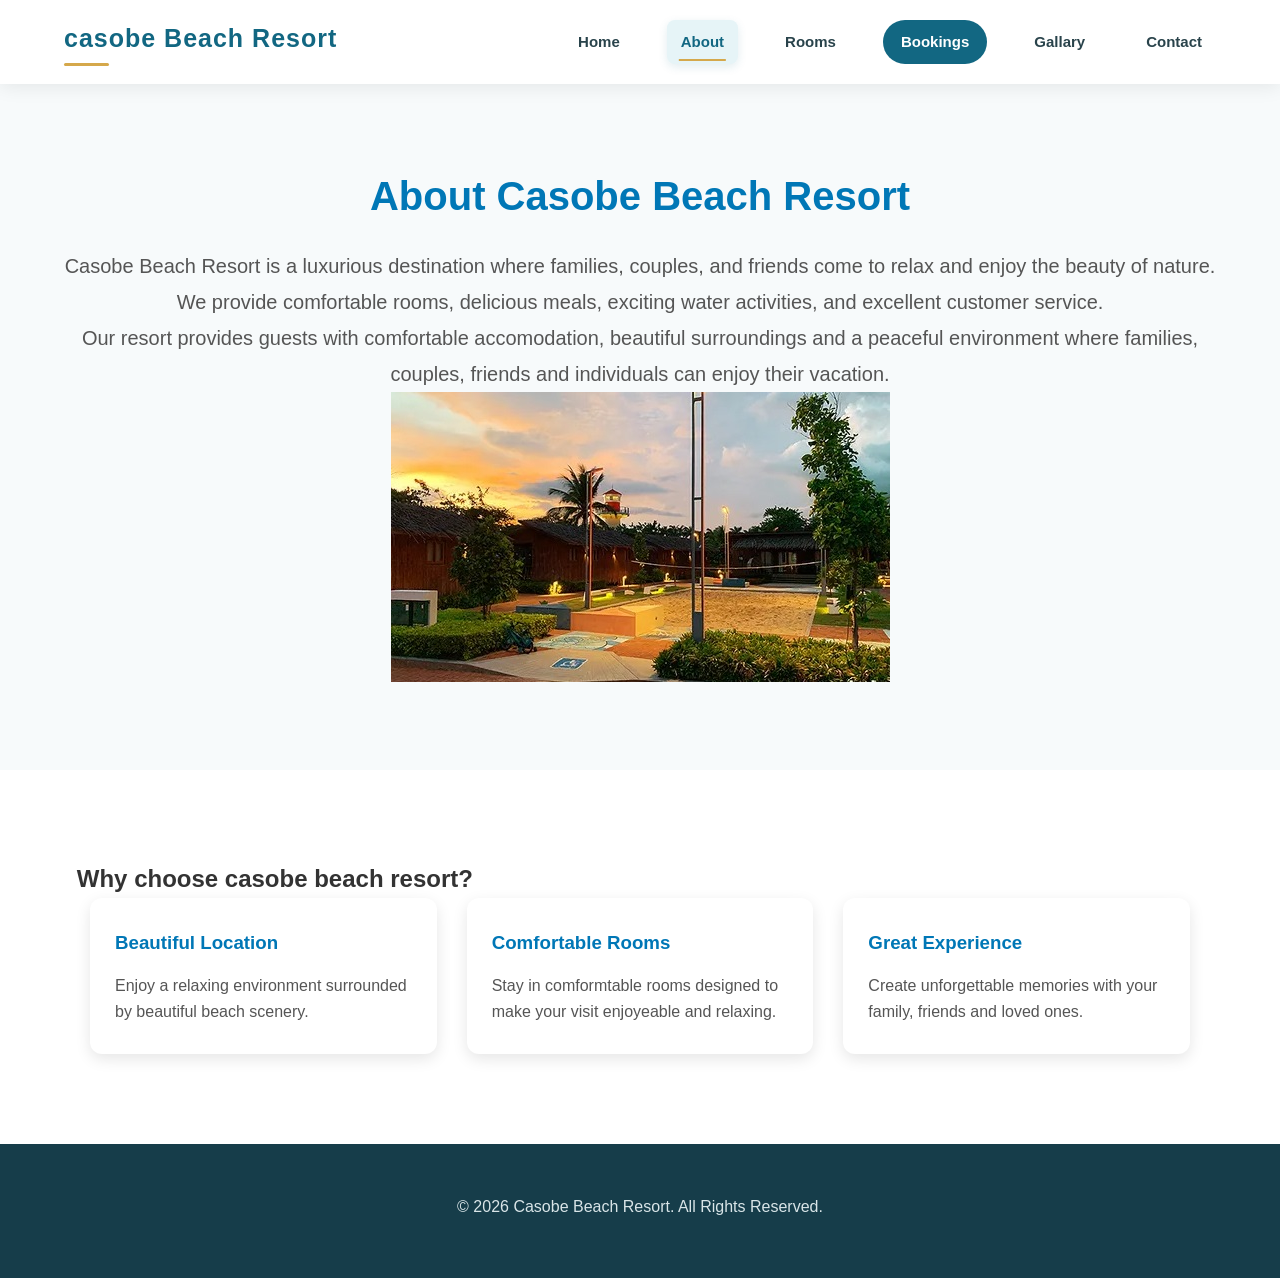
<file: casobe-beach-resort/pages/about.html>
<!DOCTYPE html>
<hmtl lang="en">

    <head>
        <meta charset="UTF-8">
        <meta name="viewpoint"content="width=device-widthinitial-scale=1.0">
        <title>About Us| Casobe Beach Resort</title>

        <link rel="stylesheet"href="../style.css">
    </head>
    <body>

        <!--Navigation-->
        <header>
            <nav>
                <h1>casobe Beach Resort</h1>

                <ul>
                   <li><a href="../index.html">Home</a></li>
                    <li><a href="about.html" class="active">About</a></li>
                    <li><a href="rooms.html">Rooms</a></li>
                    <li><a href="booking.html">Bookings</a></li>
                    <li><a href="gallery.html">Gallary</a></li>
                    <li><a href="contact.html">Contact</a></li>
                </ul>

            </nav>
        </header>

        <!--About Section-->
        <main>
            <section class="about">

            <h2>About Casobe Beach Resort</h2>

            <p>
                Casobe Beach Resort is a luxurious destination where families, couples, and friends come to relax and enjoy the beauty of nature.
                We provide comfortable rooms, delicious meals, exciting water activities, and excellent customer service.
            </p>

            <p>
                Our resort provides guests with comfortable accomodation, beautiful surroundings and a peaceful environment where families, couples, friends and individuals can enjoy their vacation.
            </p>
            <img src="../image/beach1.jpg" alt="Beautiful View of Casobe Beach Resort">

            </section>

            <!--Why Choose Us-->
            <section class="Why-Us">
                <h2>Why choose casobe beach resort?</h2>
                <div class="why-container">
                    <div class="why-card">
                        <h3>Beautiful Location</h3>
                        <p>
                            Enjoy a relaxing environment surrounded by beautiful beach scenery.
                        </p>
                    </div>

                    <div class="why-card">
                        <h3>Comfortable Rooms</h3>
                        <p>
                            Stay in comformtable rooms designed to make your visit enjoyeable and relaxing.
                        </p>
                    </div>

                    <div class="why-card">
                        <h3>Great Experience</h3>
                        <p>
                            Create unforgettable memories with your family, friends and loved ones.
                        </p>
                    </div>

                </div>
            </section>

        </main>

        <!--Footer-->
        <footer>
            <p>
                &copy; 2026 Casobe Beach Resort.
                All Rights Reserved.
            </p>
        </footer>
        </body>
</hmtl>
</file>
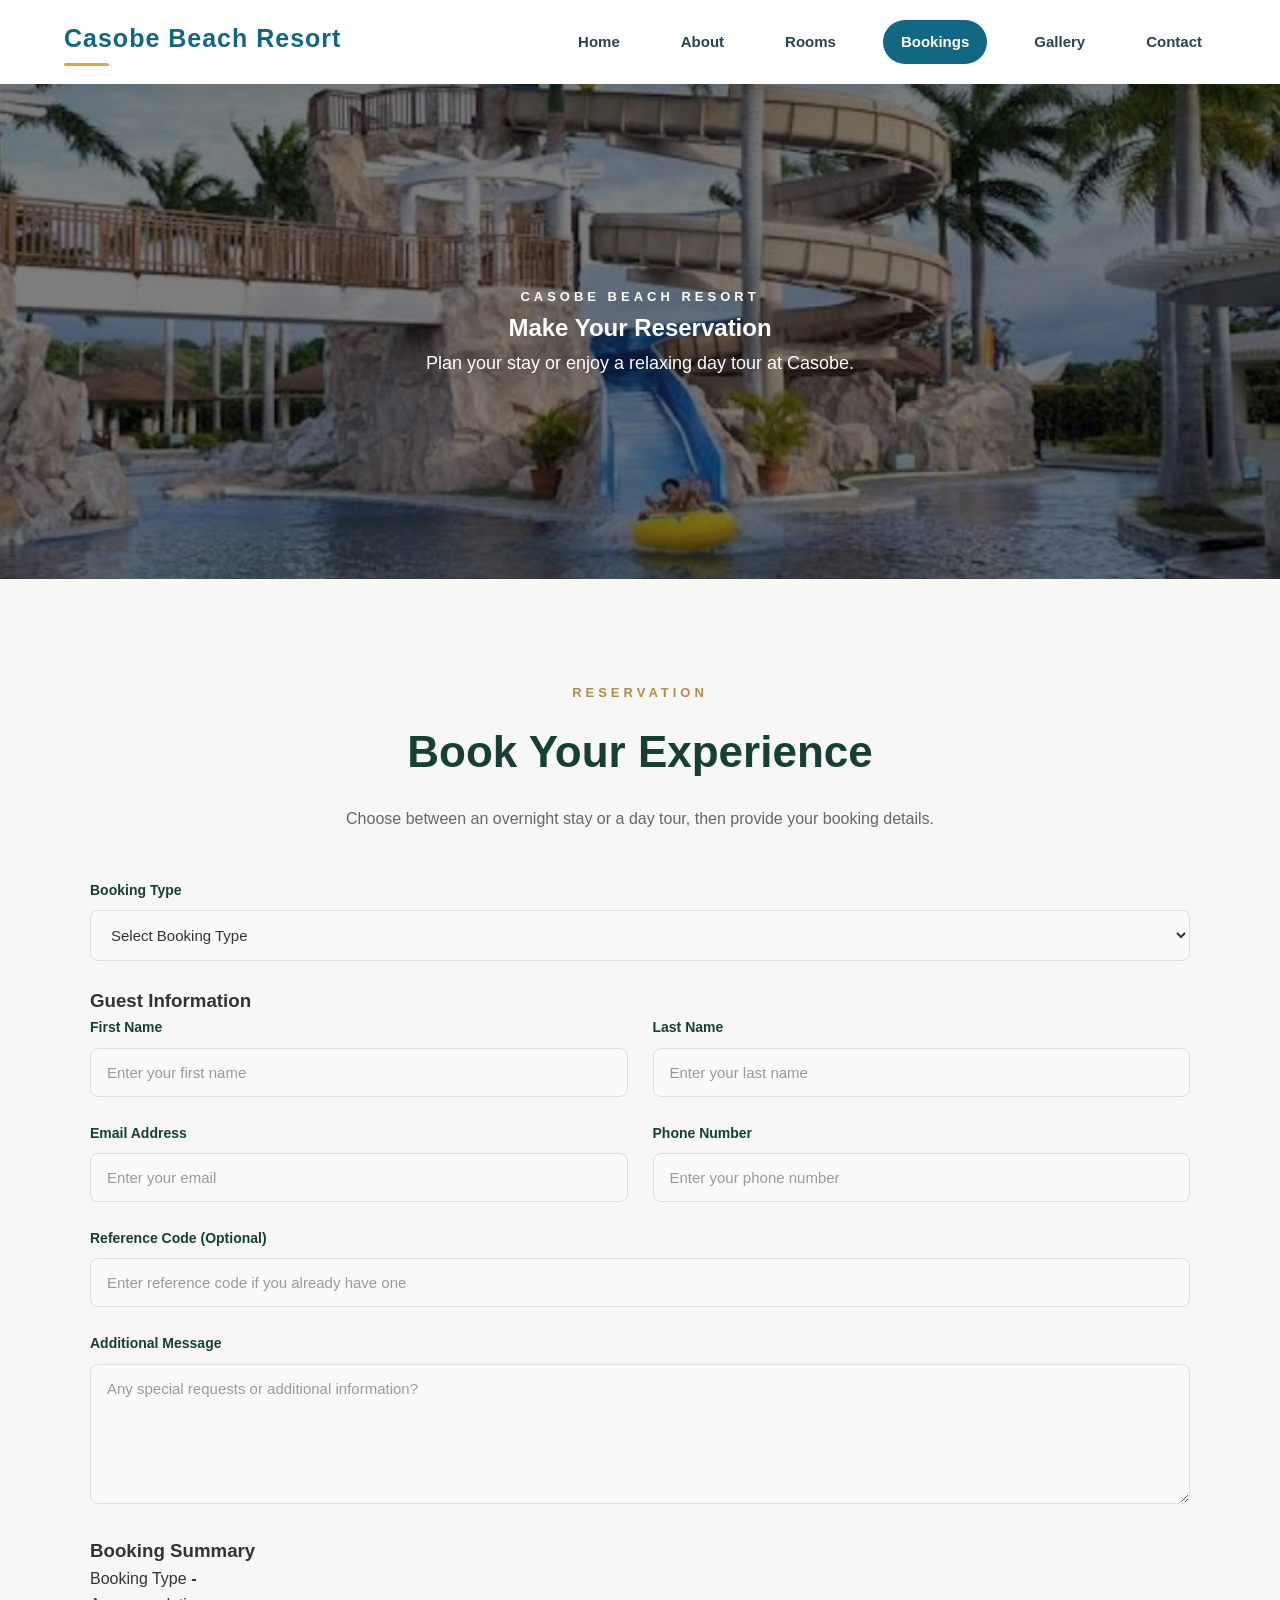
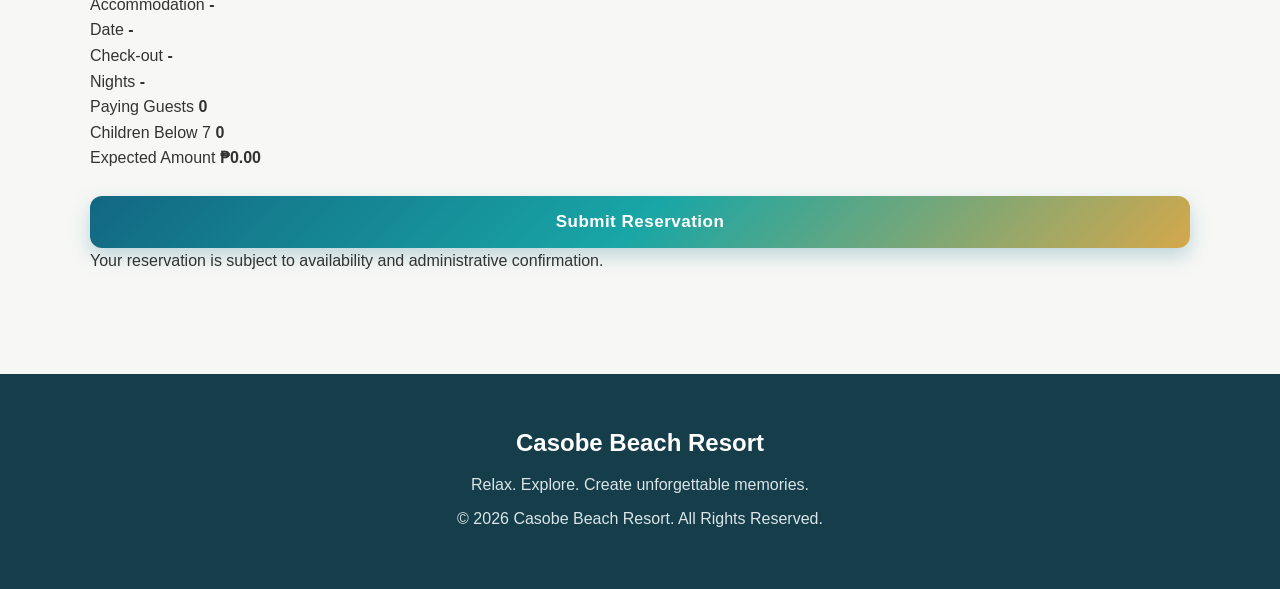
<file: casobe-beach-resort/pages/booking.html>
<!DOCTYPE html>
<html lang="en">
<head>
    <meta charset="UTF-8">
    <meta name="viewport" content="width=device-width, initial-scale=1.0">

    <title>Bookings | Casobe Beach Resort</title>

    <link rel="stylesheet" href="../style.css">
</head>

<body>

    <!-- ================= HEADER ================= -->

    <header>
        <nav>

            <h1>Casobe Beach Resort</h1>

            <ul>
                <li><a href="../index.html">Home</a></li>
                <li><a href="about.html">About</a></li>
                <li><a href="rooms.html">Rooms</a></li>
                <li><a href="booking.html">Bookings</a></li>
                <li><a href="gallery.html">Gallery</a></li>
                <li><a href="contact.html">Contact</a></li>
            </ul>

        </nav>
    </header>


    <!-- ================= BOOKING HERO ================= -->

    <section class="booking-hero">

        <div class="booking-hero-content">

            <span>CASOBE BEACH RESORT</span>

            <h2>Make Your Reservation</h2>

            <p>
                Plan your stay or enjoy a relaxing day tour at Casobe.
            </p>

        </div>

    </section>


    <!-- ================= BOOKING SECTION ================= -->

    <section class="booking-section">

        <div class="booking-container">

            <div class="booking-intro">

                <span>RESERVATION</span>

                <h2>Book Your Experience</h2>

                <p>
                    Choose between an overnight stay or a day tour,
                    then provide your booking details.
                </p>

            </div>


            <!-- ================= BOOKING FORM ================= -->

            <form id="bookingForm">


                <!-- BOOKING TYPE -->

                <div class="form-group">

                    <label for="bookingType">
                        Booking Type
                    </label>

                    <select id="bookingType" name="bookingType" required>

                        <option value="">
                            Select Booking Type
                        </option>

                        <option value="overnight">
                            Overnight Stay
                        </option>

                        <option value="day-tour">
                            Day Tour
                        </option>

                    </select>

                </div>


                <!-- ================= CUSTOMER DETAILS ================= -->

                <h3 class="form-section-title">
                    Guest Information
                </h3>


                <div class="form-row">

                    <div class="form-group">

                        <label for="firstName">
                            First Name
                        </label>

                        <input
                            type="text"
                            id="firstName"
                            name="firstName"
                            placeholder="Enter your first name"
                            required>

                    </div>


                    <div class="form-group">

                        <label for="lastName">
                            Last Name
                        </label>

                        <input
                            type="text"
                            id="lastName"
                            name="lastName"
                            placeholder="Enter your last name"
                            required>

                    </div>

                </div>


                <div class="form-row">

                    <div class="form-group">

                        <label for="email">
                            Email Address
                        </label>

                        <input
                            type="email"
                            id="email"
                            name="email"
                            placeholder="Enter your email"
                            required>

                    </div>


                    <div class="form-group">

                        <label for="phone">
                            Phone Number
                        </label>

                        <input
                            type="tel"
                            id="phone"
                            name="phone"
                            placeholder="Enter your phone number"
                            required>

                    </div>

                </div>


                <div class="form-group">

                    <label for="referenceCode">
                        Reference Code <span>(Optional)</span>
                    </label>

                    <input
                        type="text"
                        id="referenceCode"
                        name="referenceCode"
                        placeholder="Enter reference code if you already have one">

                </div>


                <!-- ================================================= -->
                <!-- OVERNIGHT STAY DETAILS -->
                <!-- ================================================= -->

                <div id="overnightFields" class="booking-type-fields">

                    <h3 class="form-section-title">
                        Overnight Stay
                    </h3>


                    <div class="form-row">

                        <div class="form-group">

                            <label for="checkin">
                                Check-in Date
                            </label>

                            <input
                                type="date"
                                id="checkin"
                                name="checkin">

                        </div>


                        <div class="form-group">

                            <label for="checkout">
                                Check-out Date
                            </label>

                            <input
                                type="date"
                                id="checkout"
                                name="checkout">

                        </div>

                    </div>


                    <div class="form-row">

                        <div class="form-group">

                            <label for="room">
                                Accommodation
                            </label>

                            <select id="room" name="room">

                                <option value="">
                                    Select accommodation
                                </option>

                                <option value="Chairman's Cabin">
                                    Chairman's Cabin
                                </option>

                                <option value="Cupola">
                                    Cupola
                                </option>

                                <option value="Apollo Aeropods">
                                    Apollo Aeropods
                                </option>

                                <option value="Cocoons">
                                    Cocoons
                                </option>

                                <option value="Beach Suite">
                                    Beach Suite
                                </option>

                                <option value="VIP Beach Suite">
                                    VIP Beach Suite
                                </option>

                                <option value="Private Villa">
                                    Private Villa
                                </option>

                                <option value="Villa for 15 Pax">
                                    Villa for 15 Pax
                                </option>

                                <option value="Villa for 22 Pax">
                                    Villa for 22 Pax
                                </option>

                                <option value="Villa for 30 Pax">
                                    Villa for 30 Pax
                                </option>

                                <option value="Villa for 38 Pax">
                                    Villa for 38 Pax
                                </option>

                                <option value="Crusoe Cabins">
                                    Crusoe Cabins
                                </option>

                            </select>

                        </div>


                        <div class="form-group">

                            <label for="nights">
                                Number of Nights
                            </label>

                            <input
                                type="number"
                                id="nights"
                                name="nights"
                                min="1"
                                readonly
                                placeholder="Calculated automatically">

                        </div>

                    </div>


                    <!-- PAYING GUESTS -->

                    <div class="form-row">

                        <div class="form-group">

                            <label for="payingGuests">
                                Guests 7 Years & Above
                            </label>

                            <input
                                type="number"
                                id="payingGuests"
                                name="payingGuests"
                                min="0"
                                value="0">

                            <small>
                                Guests aged 7 years and above are charged
                                the accommodation guest fee per night.
                            </small>

                        </div>


                        <div class="form-group">

                            <label for="childrenUnder7">
                                Children Below 7
                            </label>

                            <input
                                type="number"
                                id="childrenUnder7"
                                name="childrenUnder7"
                                min="0"
                                value="0">

                            <small>
                                Children below 7 years are free of the
                                accommodation guest fee.
                            </small>

                        </div>

                    </div>

                </div>


                <!-- ================================================= -->
                <!-- DAY TOUR DETAILS -->
                <!-- ================================================= -->

                <div id="dayTourFields" class="booking-type-fields">

                    <h3 class="form-section-title">
                        Day Tour
                    </h3>


                    <div class="form-group">

                        <label for="tourDate">
                            Day Tour Date
                        </label>

                        <input
                            type="date"
                            id="tourDate"
                            name="tourDate">

                    </div>


                    <div class="form-row">

                        <div class="form-group">

                            <label for="tourAdults">
                                Adults
                            </label>

                            <input
                                type="number"
                                id="tourAdults"
                                name="tourAdults"
                                min="0"
                                value="0">

                            <small>
                                Adult entrance fee applies.
                            </small>

                        </div>


                        <div class="form-group">

                            <label for="tourChildren">
                                Children ≤ 4 ft
                            </label>

                            <input
                                type="number"
                                id="tourChildren"
                                name="tourChildren"
                                min="0"
                                value="0">

                            <small>
                                Child entrance fee applies.
                            </small>

                        </div>

                    </div>


                    <div class="form-group">

                        <label for="tourInfants">
                            Infants ≤ 1 Year
                        </label>

                        <input
                            type="number"
                            id="tourInfants"
                            name="tourInfants"
                            min="0"
                            value="0">

                        <small>
                            Infants 1 year and below are free.
                        </small>

                    </div>


                    <div class="day-tour-note">

                        <strong>Day Tour Rates</strong>

                        <p>
                            Your entrance fee will be calculated
                            automatically according to the applicable
                            season and whether your selected date is a
                            weekday or weekend.
                        </p>

                    </div>

                </div>


                <!-- ================= MESSAGE ================= -->

                <div class="form-group">

                    <label for="message">
                        Additional Message
                    </label>

                    <textarea
                        id="message"
                        name="message"
                        rows="5"
                        placeholder="Any special requests or additional information?"></textarea>

                </div>


                <!-- ================= BOOKING SUMMARY ================= -->

                <div class="booking-summary">

                    <h3>Booking Summary</h3>


                    <div class="summary-row">

                        <span>Booking Type</span>

                        <strong id="summaryBookingType">
                            -
                        </strong>

                    </div>


                    <div class="summary-row">

                        <span>Accommodation</span>

                        <strong id="summaryRoom">
                            -
                        </strong>

                    </div>


                    <div class="summary-row">

                        <span>Date</span>

                        <strong id="summaryDate">
                            -
                        </strong>

                    </div>


                    <div class="summary-row">

                        <span>Check-out</span>

                        <strong id="summaryCheckout">
                            -
                        </strong>

                    </div>


                    <div class="summary-row">

                        <span>Nights</span>

                        <strong id="summaryNights">
                            -
                        </strong>

                    </div>


                    <div class="summary-row">

                        <span>Paying Guests</span>

                        <strong id="summaryPayingGuests">
                            0
                        </strong>

                    </div>


                    <div class="summary-row">

                        <span>Children Below 7</span>

                        <strong id="summaryChildren">
                            0
                        </strong>

                    </div>


                    <div class="summary-row">

                        <span>Expected Amount</span>

                        <strong id="expectedAmount">
                            ₱0.00
                        </strong>

                    </div>

                </div>


                <!-- ================= SUBMIT ================= -->

                <button
                    type="submit"
                    class="submit-booking-btn">

                    Submit Reservation

                </button>


                <p class="booking-note">
                    Your reservation is subject to availability and
                    administrative confirmation.
                </p>

            </form>

        </div>

    </section>


    <!-- ================= FOOTER ================= -->

    <footer>

        <h3>Casobe Beach Resort</h3>

        <p>
            Relax. Explore. Create unforgettable memories.
        </p>

        <p>
            &copy; 2026 Casobe Beach Resort.
            All Rights Reserved.
        </p>

    </footer>


    <!-- ================= JAVASCRIPT ================= -->

    <script src="../script.js"></script>

</body>
</html>
</file>
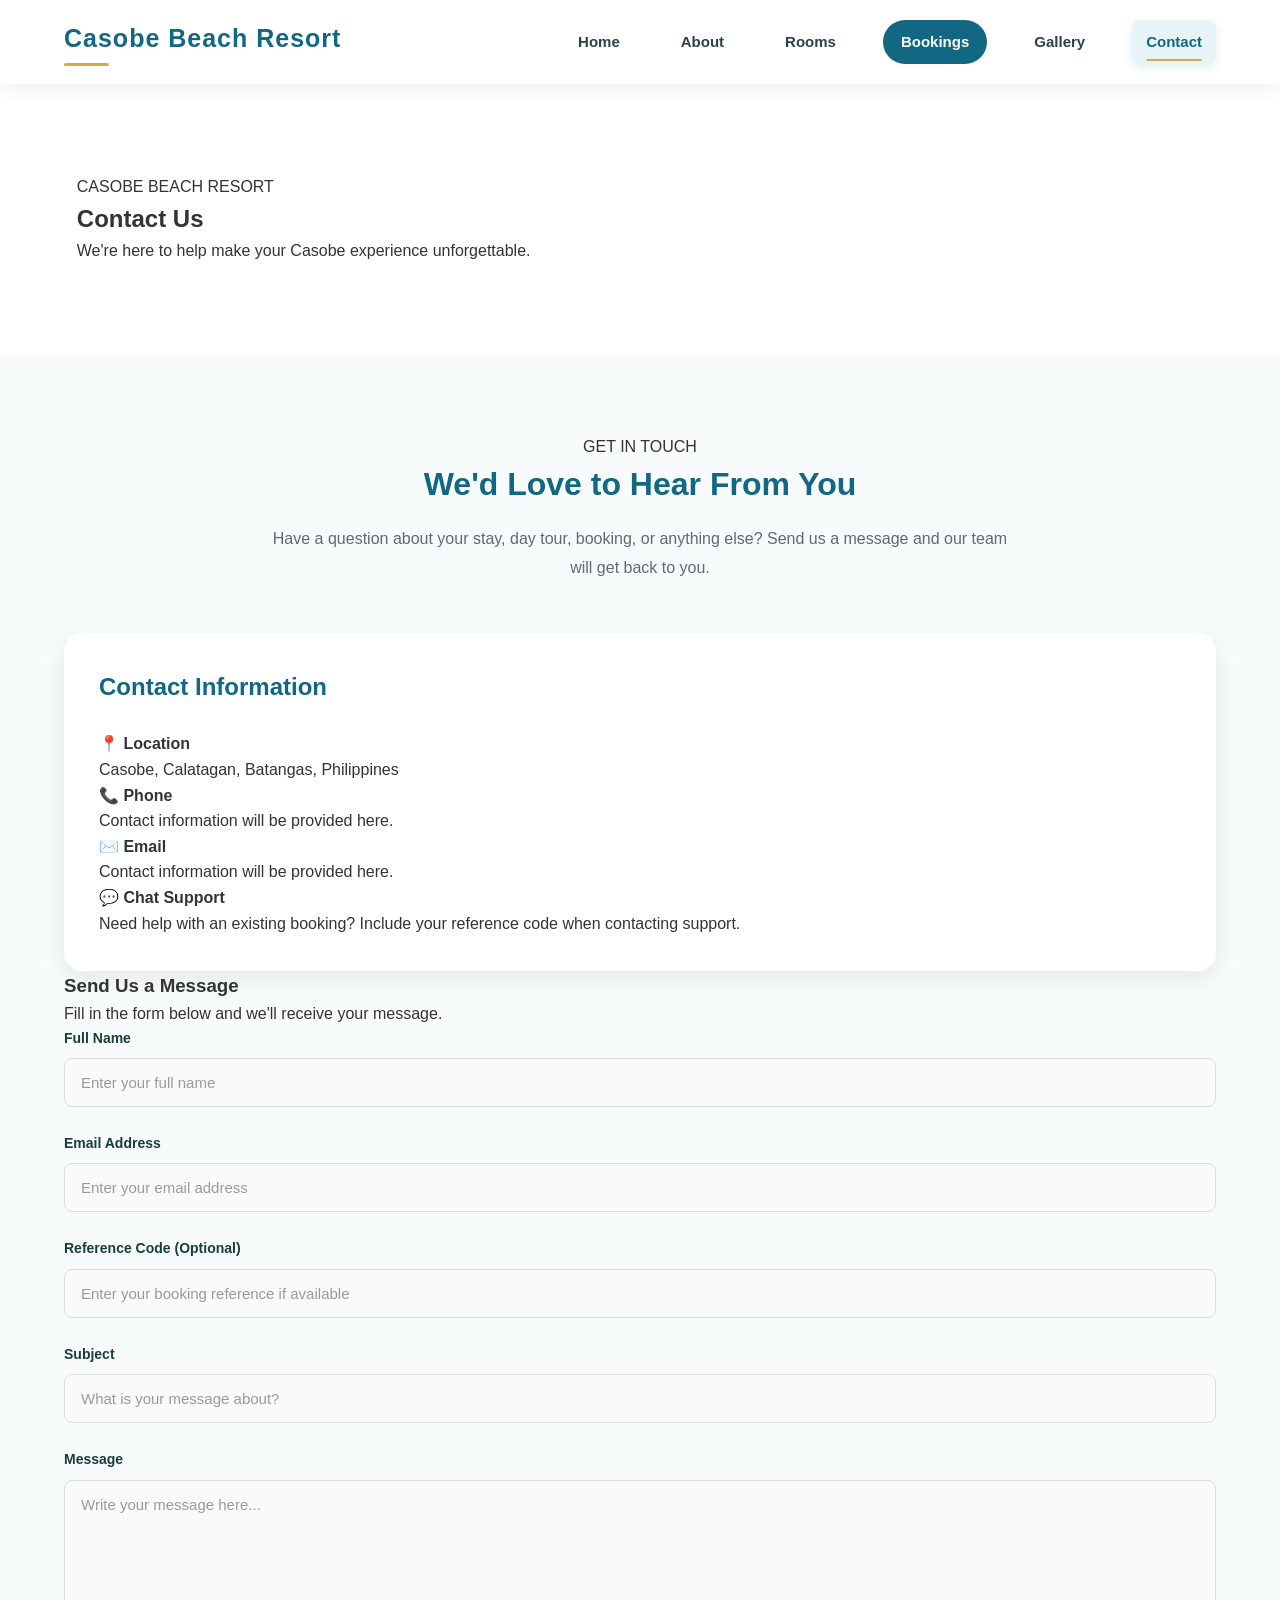
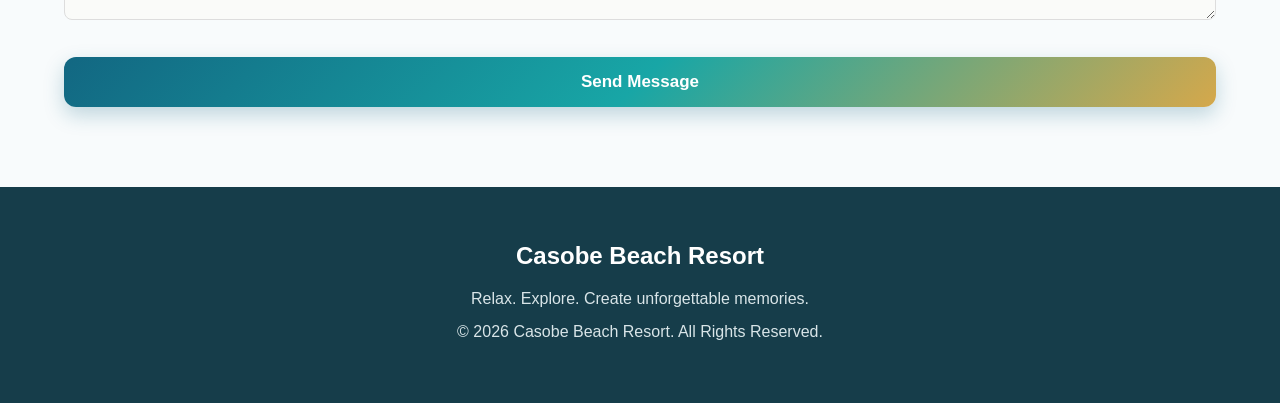
<file: casobe-beach-resort/pages/contact.html>
<!DOCTYPE html>
<html lang="en">

<head>

<meta charset="UTF-8">

<meta name="viewport"
content="width=device-width, initial-scale=1.0">

<title>Contact | Casobe Beach Resort</title>

<link rel="stylesheet" href="../style.css">

</head>


<body>

<!-- ================= HEADER ================= -->

<header>

<nav>

<h1>Casobe Beach Resort</h1>

<ul>

<li>
<a href="../index.html">
Home
</a>
</li>

<li>
<a href="about.html">
About

</a>
</li>

<li>
<a href="rooms.html">
Rooms
</a>
</li>

<li>
<a href="booking.html">Bookings</a></li>

<li>
<a href="gallery.html">Gallery</a></li>


<li>
<a href="contact.html" class="active">Contact</a></li>

</ul>

</nav>

</header>



<!-- ================= CONTACT HERO ================= -->

<section class="contact-hero">

<div class="contact-hero-content">

<span>
CASOBE BEACH RESORT
</span>

<h2>
Contact Us
</h2>

<p>
We're here to help make your Casobe
experience unforgettable.
</p>

</div>

</section>


<!-- ================= CONTACT SECTION ================= -->

<section class="contact-section">

<div class="contact-container">


<!-- INTRODUCTION -->

<div class="contact-intro">

<span>
GET IN TOUCH
</span>

<h2>
We'd Love to Hear From You
</h2>


<p>
Have a question about your stay,
day tour, booking, or anything else?
Send us a message and our team will
get back to you.
</p>

</div>



<!-- CONTACT INFORMATION -->

<div class="contact-content">


<div class="contact-info">

<h3>

Contact Information
</h3>


<div class="contact-item">

<h4>
📍 Location
</h4>

<p>
Casobe, Calatagan,
Batangas, Philippines
</p>

</div>


<div class="contact-item">

<h4>
📞 Phone
</h4>

<p>
Contact information
will be provided here.
</p>

</div>


<div class="contact-item">

<h4>
✉️ Email
</h4>

<p>
Contact information

will be provided here.
</p>

</div>


<div class="contact-item">

<h4>
💬 Chat Support
</h4>

<p>
Need help with an existing
booking? Include your reference
code when contacting support.
</p>

</div>

</div>



<!-- ================= CONTACT FORM ================= -->

<div class="contact-form-container">

<h3>
Send Us a Message
</h3>

<p>
Fill in the form below and
we'll receive your message.
</p>


<form id="contactForm">



<div class="form-group">

<label for="contactName">
Full Name
</label>

<input
type="text"
id="contactName"
name="contactName"
placeholder="Enter your full name"
required>

</div>



<div class="form-group">


<label for="contactEmail">
Email Address
</label>

<input
type="email"
id="contactEmail"
name="contactEmail"
placeholder="Enter your email address"
required>

</div>



<div class="form-group">

<label for="contactReference">
Reference Code

<span>(Optional)</span>
</label>

<input
type="text"
id="contactReference"
name="contactReference"
placeholder="Enter your booking reference if available">

</div>



<div class="form-group">

<label for="contactSubject">
Subject
</label>

<input
type="text"
id="contactSubject"
name="contactSubject"
placeholder="What is your message about?"
required>

</div>



<div class="form-group">

<label for="contactMessage">
Message
</label>

<textarea
id="contactMessage"
name="contactMessage"

rows="6"
placeholder="Write your message here..."
required></textarea>

</div>



<button
type="submit"
class="contact-submit-btn">

Send Message

</button>


</form>

</div>


</div>

</div>

</section>



<!-- ================= FOOTER ================= -->

<footer>

<h3>
Casobe Beach Resort
</h3>

<p>
Relax. Explore. Create unforgettable memories.

</p>

<p>
© 2026 Casobe Beach Resort.
All Rights Reserved.
</p>

</footer>



<!-- ================= JAVASCRIPT ================= -->

<script src="../script.js"></script>

</body>

</html>
</file>
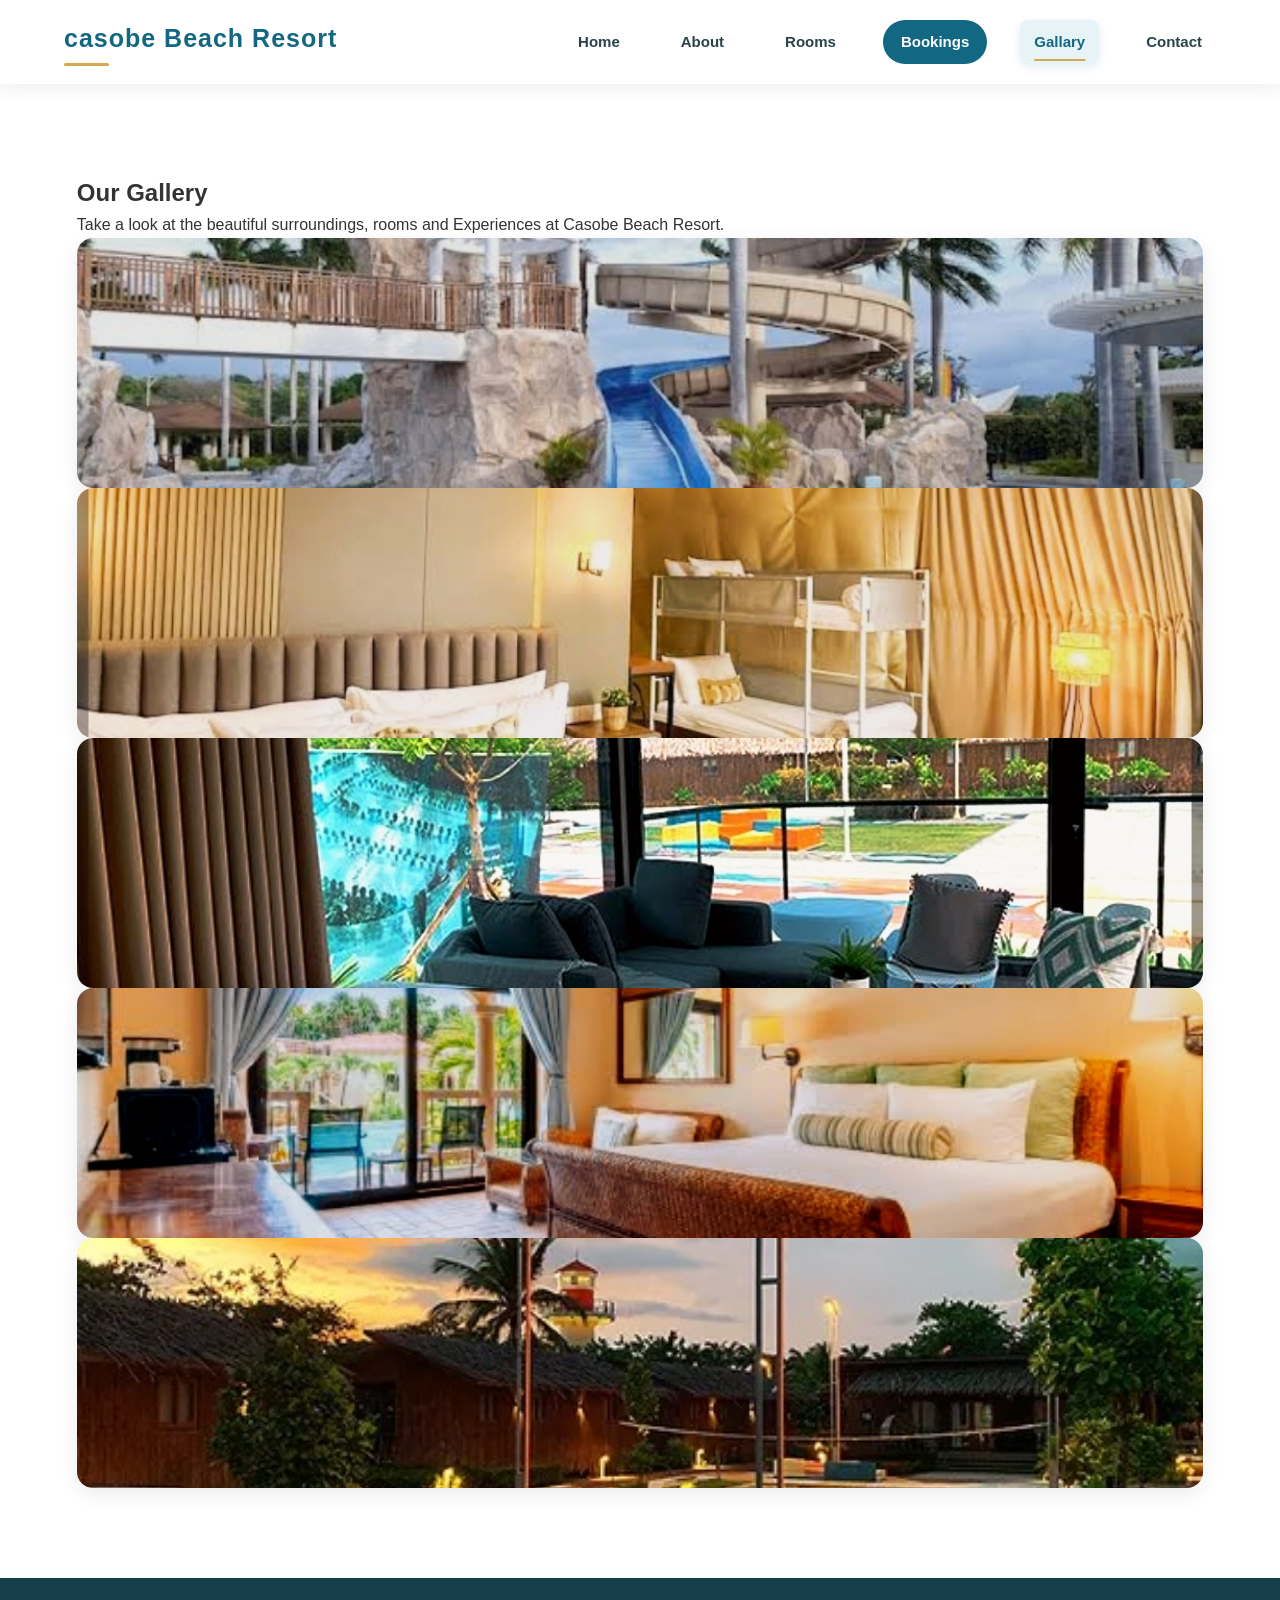
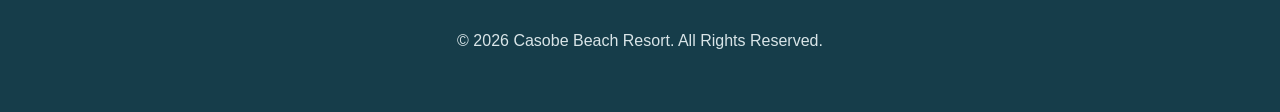
<file: casobe-beach-resort/pages/gallery.html>
<!DOCTYPE html>
<hmtl lang="en">

    <head>
        <meta charset="UTF-8">
        <meta name="viewpoint"content="width=device-widthinitial-scale=1.0">
        <title>Gallery | Casobe Beach Resort</title>

        <link rel="stylesheet"href="../style.css">
    </head>
    <body>

        <!--Navigation-->
        <header>
            <nav>
                <h1>casobe Beach Resort</h1>

                <ul>
                   <li><a href="../index.html">Home</a></li>
                    <li><a href="about.html">About</a></li>
                    <li><a href="rooms.html">Rooms</a></li>
                    <li><a href="booking.html">Bookings</a></li>
                    <li><a href="gallery.html" class="active">Gallary</a></li>
                    <li><a href="contact.html">Contact</a></li>
                </ul>

            </nav>
        </header>

        <!--Gallery-->
        <main>
            
            <section class="galleery-intro">

                <h2>Our Gallery</h2>

                <p class="galleery-intro">
                    Take a look at the beautiful surroundings, rooms and Experiences at Casobe Beach Resort.
                </p>

                <div class="gallery-container">

                    <div class="gallery-item">
                        <img src="../image/beach.jpg" alt="Casobe Beach Resort">
                    </div>

                    <div class="gallery-item">
                        <img src="../image/room1.jpg" alt="Deluxe Room">
                    </div>

                    <div class="gallery-item">
                        <img src="../image/room2.jpg" alt="Family Suite">
                    </div>

                    <div class="gallery-item">
                        <img src="../image/room3.jpg" alt="Executive Suite">
                    </div>

                    <div class="gallery-item">
                        <img src="../image/beach1.jpg" alt="Beach View">
                    </div>
                </div>
            </section>
        </main>

        <!--Footer-->
        <footer>
            <p>
                &copy; 2026 Casobe Beach Resort.
                All Rights Reserved.
            </p>
        </footer>
    </body>
</hmtl>
</file>
<file: casobe-beach-resort/style.css>
/*Remove default browser spacing*/
*{
    margin: 0;
    padding: 0;
    box-sizing: border-box;
}
/*Page font */
body{
    font-family: Arial, Helvetica, sans-serif;
}
/*Navigation Bar */
header{
    background:#0077b6 ;
    padding: 20px 60px;
}
nav{
    display: flex;
    justify-content: space-between;
    align-items: center;
}
nav h1{
    color: white;
    font-size: 30px;
}
nav ul{
    list-styl`e: none;
    display: flex;
}

nav ul li{
    margin-left: 25px;
}

nav ul li a{
    color: white;
    text-decoration: none;
    font-size: 18px;
    transition: 0.3s;
}

nav ul li a:hover{
    color: #ffd166;
}
/*Hero Section */
.hero{
    height: 90vh;
    background: url("image/beach.jpg");
    background-size: cover;
    display: flex;
    justify-content: center;
    align-items: center;
    text-align: center;
}

.hero-content{
    background:rgba(0, 0, 0, 0.5);
    padding: 40px;
    border-radius: 10px;
    color: white;
}

.hero-content h2{
    font-size: 55px;
    margin-bottom: 20px;
}

.hero-content p{
    font-size: 20px;
    margin-bottom: 30px;
    line-height: 1.6;
}

.btn,
.btn2{
    display: inline-block;
    padding: 15px 35px;
    margin: 10px;
    text-decoration: none;
    border-radius: 5px;
    font-size: 18px;
}

.btn{
    background: #0077b6;
    color: white;
}

.btn:hover{
    background: #0077b6;
}

.btn2{
    background: white;
    color: #0077b6;
}

.btn2:hover{
    background: #ffd166;
}
/*About Section */
.about{
    padding: 80px 60px;
    text-align: center;
    background: #f8f9fa;
}

.about h2{
    font-size: 40px;
    color: #0077b6;
    margin-bottom: 20px;
}

.about p{
    font-size: 900px;
    margin:auto;
    font-size: 20px;
    margin: auto;
    line-height: 1.8;
    color: #555;
}

/*room Section */
.rooms{
    padding: 80px 60px;
    text-align: center;
}

.rooms h2{
    font-size: 40px;
    color: #0077b6;
    margin-bottom: 40px;
}

.room-container{
    display: flex;
    justify-content: space-between;
    flex-wrap: wrap;
}

.room-card{
    width: 30%;
    background: #fff;
    border-radius: 10px;
    box-shadow: 0 5px 15px rgba(0, 0, 0, 0.1);
    overflow: hidden;
}

.room-card img{
    width: 100%;
    height: 200px;
    object-fit: cover;
}

.room-card h3{
    margin: 15px 0;
}

.room-card p{
    padding: 0 20px;
    color: #555;
}

.room-card button{
    background: #0077b6;
    color: white;
    border: none;
    padding: 12px 25px;
    margin: 20px;
    border-radius: 5px;
    cursor: pointer;
}

.room-card button:hover{
    background: #00b4d8;
} 

/*Rooms improvement*/

.room-container{
    display: flex;
    flex-direction: row;
    justify-content: center;
    align-items: stretch;
    flex-wrap: wrap;
    gap: 30px;
}

.room-card{
    width: 30%;
    min-width: 280px;
    background: #ffffff;
    overflow: hidden;
    box-shadow: 0 5px 15px rgba(0, 0, 0, 0.12);
    text-align: center;
    padding-bottom: 25px;
}

.room-card img{
    width: 100%;
    height: 200px;
    object-fit: cover;
}

.room-card h3{
    margin: 18px 0 10px;
    font-size: 22px;
    color: #0077b6;
}

.room-card p{
    padding: 0 20px;
    color: #555;
    line-height: 1.5;
}

.room-card button{
    background: #0077b6;
    color: white;
    border: none;
    padding: 12px 25px;
    margin-top: 15px;
    cursor: pointer;
}

.room-card button:hover{
    background: #005f8f;
}

/*==================== GALLERY SECTION ====================*/

.gallery {
    padding: 80px 60px;
    background: #ffffff;
    text-align: center;
}

.gallery h2 {
    font-size: 40px;
    color: #0077b6;
    margin-bottom: 15px;
}

.gallery-intro {
    max-width: 700px;
    margin: 0 auto 40px;
    color: #555;
    font-size: 18px;
    line-height: 1.6;
}

.gallery-containter {
    display: grid;
    grid-template-columns: repeat(3,1fr);
    gap: 20px;
    max-width: 1100px;
    margin: auto;
}

.gallery-item {
    overflow: hidden;
    border-radius: 12px;
    height: 250px;
}

.gallery-item img{
    width: 100%;
    height: 100%;
    object-fit: cover;
    display: block;
    transition: transform 0.4s ease;
}

.gallery-item: hover img{
    transform: scale(1.08)
}

/*====================ABOUT PAGE====================*/

.about-page {
    display: flex;
    align-items: center;
    gap: 50px;
    max-width: 1100px;
    margin: 0 auto;
    padding: 80px 40px;
}

.about-content {
    flex: 1;
}

.about-content h2 {
    font-size: 40px;
    margin-bottom: 20px;
    color: #0077b6;
}

.about-content p {
    font-size: 17px;
    line-height: 1.8;
    color: #555;
    margin-bottom: 15px;
}

.about-image {
    flex: 1;
}

.about-image img {
    width: 100%;
    height: 400px;
    object-fit: cover;
    border-radius: 15px;
    display: block;
}

/*==================== WHY CHOOSE US ====================*/

.why-us{
    padding: 70px 40px;
    text-align: center;
    background: #f5f9fc;
}

.why-us h2{
    font-size: 35px;
    color: #0077b6;
    margin-bottom: 40px;
}

.why-container {
    display: flex;
    justify-content: center;
    gap: 30px;
    max-width: 1100px;
    margin: 0 auto;
}

.why-card {
    flex: 1;
    background: white;
    padding: 30px 25px;
    border-radius: 12px;
    box-shadow: 0 5px 15px rgba(0, 0, 0, 0.1);
}

.why-card h3 {
    color: #0077b6;
    margin-bottom: 15px;
}

.why-card P {
    color: #555;
    line-height: 1.6;
}

/*==================== MOBILE RESPONSIVENESS ====================*/

@media (max-width: 768px) {
    .about-page {
        flex-direction: column;
        padding: 50px 20px;
    }  
    
    .about-content h2 {
        font-size: 32px;
    }

    .about-image img {
        height: 300px;
    }

    .why-container {
        flex-direction: column;
    }
}

/* =========================================
   CASOBE BEACH RESORT - BOOKING PAGE
   ========================================= */

.booking-hero {
    min-height: 55vh;
    position: relative;
    display: flex;
    align-items: center;
    justify-content: center;
    text-align: center;
    padding: 100px 20px;
    background:
        linear-gradient(rgba(0, 0, 0, 0.45), rgba(0, 0, 0, 0.45)),
        url("image/beach.jpg") center/cover no-repeat;
}

.booking-hero-content {
    max-width: 750px;
    color: white;
}

.booking-hero-content span {
    font-size: 13px;
    letter-spacing: 4px;
    font-weight: 600;
}

.booking-hero-content h1 {
    font-size: clamp(42px, 6vw, 70px);
    margin: 15px 0;
    font-weight: 700;
    letter-spacing: 1px;
}

.booking-hero-content p {
    font-size: 18px;
    line-height: 1.8;
    margin: 0 auto;
}


/* =========================================
   BOOKING SECTION
   ========================================= */

.booking-section {
    padding: 100px 20px;
    background: #f7f8f6;
}

.booking-container {
    max-width: 1100px;
    margin: 0 auto;
}


/* Introduction */

.booking-intro {
    text-align: center;
    margin-bottom: 45px;
}

.booking-intro span {
    color: #b38b4d;
    font-size: 13px;
    font-weight: 700;
    letter-spacing: 4px;
}

.booking-intro h2 {
    color: #173f35;
    font-size: clamp(30px, 4vw, 44px);
    margin: 12px 0 18px;
}

.booking-intro p {
    max-width: 700px;
    margin: auto;
    color: #666;
    line-height: 1.8;
    font-size: 16px;
}


/* =========================================
   BOOKING CARD
   ========================================= */

.booking-form {
    background: white;
    padding: 50px;
    border-radius: 18px;
    box-shadow: 0 15px 45px rgba(0, 0, 0, 0.08);
    border: 1px solid rgba(0, 0, 0, 0.05);
}


/* =========================================
   FORM ROWS
   ========================================= */

.form-row {
    display: grid;
    grid-template-columns: 1fr 1fr;
    gap: 25px;
}


/* =========================================
   FORM GROUP
   ========================================= */

.form-group {
    margin-bottom: 25px;
}

.form-group label {
    display: block;
    color: #173f35;
    font-size: 14px;
    font-weight: 600;
    margin-bottom: 9px;
}


/* =========================================
   INPUTS
   ========================================= */

.form-group input,
.form-group select,
.form-group textarea {
    width: 100%;
    box-sizing: border-box;

    padding: 15px 16px;

    background: #fafbf9;

    border: 1px solid #ddd;
    border-radius: 8px;

    color: #333;
    font-size: 15px;

    font-family: inherit;

    outline: none;

    transition: all 0.3s ease;
}


/* Input focus */

.form-group input:focus,
.form-group select:focus,
.form-group textarea:focus {
    border-color: #b38b4d;
    background: white;

    box-shadow: 0 0 0 3px rgba(179, 139, 77, 0.12);
}


/* Placeholder */

.form-group input::placeholder,
.form-group textarea::placeholder {
    color: #999;
}


/* Textarea */

.form-group textarea {
    min-height: 140px;
    resize: vertical;
}


/* =========================================
   BOOKING BUTTON
   ========================================= */

.booking-btn {
    width: 100%;
    padding: 17px 25px;

    border: none;
    border-radius: 8px;

    background: #173f35;
    color: white;

    font-size: 15px;
    font-weight: 700;
    letter-spacing: 1px;

    cursor: pointer;

    transition: all 0.3s ease;
}


/* Button hover */

.booking-btn:hover {
    background: #b38b4d;
    transform: translateY(-2px);

    box-shadow: 0 8px 20px rgba(0, 0, 0, 0.15);
}


/* =========================================
   MOBILE RESPONSIVENESS
   ========================================= */

@media (max-width: 768px) {

    .booking-hero {
        min-height: 45vh;
        padding: 80px 20px;
    }

    .booking-hero-content h1 {
        font-size: 42px;
    }

    .booking-hero-content p {
        font-size: 16px;
    }

    .booking-section {
        padding: 70px 15px;
    }

    .booking-form {
        padding: 30px 20px;
        border-radius: 12px;
    }

    .form-row {
        grid-template-columns: 1fr;
        gap: 0;
    }

    .booking-intro h2 {
        font-size: 30px;
    }
}

/* =========================================
   GENERAL PAGE SETTINGS
   ========================================= */

* {
    margin: 0;
    padding: 0;
    box-sizing: border-box;
}

body {
    font-family: Arial, sans-serif;
    line-height: 1.6;
    background: #ffffff;
    color: #333;
}

img {
    max-width: 100%;
}


/* =========================================
   PROFESSIONAL RESORT NAVIGATION
   ========================================= */

header {
    background: rgba(255, 255, 255, 0.97);
    padding: 18px 5%;
    box-shadow: 0 3px 18px rgba(0, 0, 0, 0.08);
    position: sticky;
    top: 0;
    z-index: 1000;
}

nav {
    max-width: 1250px;
    margin: auto;

    display: flex;
    align-items: center;
    justify-content: space-between;

    gap: 40px;
}


/* =========================================
   CASOBE BEACH RESORT LOGO / NAME
   ========================================= */

nav h1 {
    color: #126782;

    font-size: 25px;
    font-weight: 700;

    letter-spacing: 1px;

    margin: 0;

    white-space: nowrap;

    cursor: pointer;

    transition: 0.3s ease;
}

nav h1:hover {
    color: #0c4d63;
    transform: scale(1.02);
}


/* Small decorative line under resort name */

nav h1::after {
    content: "";

    display: block;

    width: 45px;
    height: 3px;

    background: #d5a84b;

    margin-top: 5px;

    border-radius: 10px;

    transition: 0.3s ease;
}

nav h1:hover::after {
    width: 75px;
}


/* =========================================
   NAVIGATION MENU
   ========================================= */

nav ul {
    list-style: none;

    display: flex;
    align-items: center;

    gap: 8px;

    margin: 0;
    padding: 0;
}

nav ul li {
    position: relative;
}

nav ul li a {
    position: relative;

    display: block;

    padding: 10px 14px;

    text-decoration: none;

    color: #29434b;

    font-size: 15px;
    font-weight: 600;

    border-radius: 8px;

    transition:
        color 0.3s ease,
        background 0.3s ease;
}


/* Hover background */

nav ul li a:hover {
    color: #126782;

    background: #f0f7f9;
}


/* Animated line */

nav ul li a::after {
    content: "";

    position: absolute;

    left: 50%;
    bottom: 3px;

    width: 0;
    height: 2px;

    background: #d5a84b;

    transform: translateX(-50%);

    transition: width 0.3s ease;
}

nav ul li a:hover::after {
    width: 55%;
}


/* =========================================
   BOOKING MENU ITEM
   ========================================= */

nav ul li:nth-child(4) a {
    background: #126782;
    color: white;

    padding-left: 18px;
    padding-right: 18px;

    border-radius: 25px;
}

nav ul li:nth-child(4) a:hover {
    background: #0c4d63;
    color: white;

    transform: translateY(-2px);
}

nav ul li:nth-child(4) a::after {
    display: none;
}


/* =========================================
   TABLET NAVIGATION
   ========================================= */

@media (max-width: 1000px) {

    nav {
        flex-direction: column;
        gap: 15px;
    }

    nav h1 {
        text-align: center;
    }

    nav ul {
        justify-content: center;
        flex-wrap: wrap;
    }

}


/* =========================================
   MOBILE NAVIGATION
   ========================================= */

@media (max-width: 600px) {

    header {
        padding: 15px 15px;
    }

    nav {
        gap: 12px;
    }

    nav h1 {
        font-size: 21px;
    }

    nav ul {
        gap: 3px;
    }

    nav ul li a {
        padding: 8px 9px;
        font-size: 13px;
    }

    nav ul li:nth-child(4) a {
        padding-left: 12px;
        padding-right: 12px;
    }

}
/* =========================================
   HERO SECTION
   ========================================= */

.hero {
    min-height: 650px;

    background:
        linear-gradient(
            rgba(0, 0, 0, 0.35),
            rgba(0, 0, 0, 0.45)
        ),
        url("image/beach.jpg");

    background-size: cover;
    background-position: center;

    display: flex;
    align-items: center;
    justify-content: center;

    text-align: center;
    color: white;

    padding: 80px 20px;
}

.hero-content {
    max-width: 750px;
}

.hero-small-text {
    font-size: 14px;
    letter-spacing: 4px;
    font-weight: bold;
    margin-bottom: 15px;
}

.hero h2 {
    font-size: 58px;
    line-height: 1.1;
    margin-bottom: 25px;
}

.hero-content > p:not(.hero-small-text) {
    font-size: 18px;
    max-width: 650px;
    margin: 0 auto 35px;
}


/* =========================================
   BUTTONS
   ========================================= */

.btn,
.btn2 {
    display: inline-block;

    padding: 13px 27px;
    margin: 5px;

    border-radius: 30px;

    text-decoration: none;
    font-weight: bold;

    transition: 0.3s ease;
}

.btn {
    background: #126782;
    color: white;
}

.btn:hover {
    background: #0c4d63;
    transform: translateY(-2px);
}

.btn2 {
    background: white;
    color: #126782;
    border: 2px solid white;
}

.btn2:hover {
    background: transparent;
    color: white;
}


/* =========================================
   SECTION SETTINGS
   ========================================= */

section {
    padding: 90px 6%;
}

.section-heading {
    max-width: 700px;
    margin: 0 auto 50px;
    text-align: center;
}

.section-heading h2 {
    font-size: 38px;
    margin: 8px 0 15px;
    color: #163d4a;
}

.section-heading > p:last-child {
    color: #666;
    font-size: 16px;
}

.section-label {
    color: #126782;
    font-size: 13px;
    font-weight: bold;
    letter-spacing: 3px;
}


/* =========================================
   ABOUT SECTION
   ========================================= */

.about {
    background: #f7fafb;
}

.about-container {
    max-width: 1200px;
    margin: auto;

    display: grid;
    grid-template-columns: 1fr 1fr;

    align-items: center;
    gap: 70px;
}

.about-image {
    overflow: hidden;
    border-radius: 20px;
}

.about-image img {
    width: 100%;
    height: 500px;

    object-fit: cover;
    display: block;

    transition: transform 0.5s ease;
}

.about-image:hover img {
    transform: scale(1.04);
}

.about-content h2 {
    color: #163d4a;
    font-size: 40px;
    line-height: 1.2;

    margin: 10px 0 25px;
}

.about-content p:not(.section-label) {
    color: #666;
    margin-bottom: 20px;
    font-size: 16px;
}


/* =========================================
   ACCOMMODATIONS / ROOMS
   ========================================= */

.rooms {
    background: white;
}

.room-container {
    max-width: 1200px;
    margin: auto;

    display: grid;

    grid-template-columns:
        repeat(4, 1fr);

    gap: 25px;
}

.room-card {
    background: white;

    border-radius: 16px;
    overflow: hidden;

    box-shadow:
        0 8px 25px rgba(0, 0, 0, 0.08);

    transition:
        transform 0.3s ease,
        box-shadow 0.3s ease;
}

.room-card:hover {
    transform: translateY(-8px);

    box-shadow:
        0 15px 35px rgba(0, 0, 0, 0.14);
}

.room-card > img {
    width: 100%;
    height: 230px;

    object-fit: cover;
    display: block;
}

.room-content {
    padding: 25px;
}

.room-content h3 {
    color: #163d4a;
    font-size: 21px;
    margin-bottom: 12px;
}

.room-content p {
    color: #666;
    font-size: 14px;

    margin-bottom: 18px;
}

.room-content .btn {
    font-size: 14px;
}

.rooms-link {
    text-align: center;
    margin-top: 45px;
}


/* =========================================
   GALLERY
   ========================================= */

.gallery {
    background: #f7fafb;
}

.gallary-container {
    max-width: 1200px;
    margin: auto;

    display: grid;

    grid-template-columns:
        repeat(3, 1fr);

    /* GAP BETWEEN IMAGES */
    gap: 25px;
}

.gallery-item {
    overflow: hidden;

    border-radius: 16px;

    box-shadow:
        0 6px 20px rgba(0, 0, 0, 0.08);

    background: white;
}

.gallery-item img {
    width: 100%;
    height: 260px;

    object-fit: cover;
    display: block;

    transition: transform 0.5s ease;
}

.gallery-item:hover img {
    transform: scale(1.06);
}

.gallery-link {
    text-align: center;
    margin-top: 45px;
}


/* =========================================
   FOOTER
   ========================================= */

footer {
    background: #163d4a;
    color: white;

    text-align: center;

    padding: 50px 20px;
}

footer h3 {
    font-size: 24px;
    margin-bottom: 10px;
}

footer p {
    margin-bottom: 8px;
    color: #d9e5e8;
}


/* =========================================
   TABLET
   ========================================= */

@media (max-width: 1000px) {

    nav {
        flex-direction: column;
    }

    nav ul {
        flex-wrap: wrap;
        justify-content: center;
    }

    .hero h2 {
        font-size: 46px;
    }

    .room-container {
        grid-template-columns:
            repeat(2, 1fr);
    }

    .about-container {
        grid-template-columns: 1fr;
        gap: 40px;
    }

    .about-image img {
        height: 400px;
    }

}


/* =========================================
   MOBILE
   ========================================= */

@media (max-width: 600px) {

    header {
        padding: 18px 20px;
    }

    nav h1 {
        font-size: 21px;
    }

    nav ul {
        gap: 15px;
    }

    nav ul li a {
        font-size: 14px;
    }

    section {
        padding: 65px 20px;
    }

    .hero {
        min-height: 580px;
    }

    .hero h2 {
        font-size: 38px;
    }

    .hero-content > p:not(.hero-small-text) {
        font-size: 16px;
    }

    .about-content h2 {
        font-size: 32px;
    }

    .section-heading h2 {
        font-size: 31px;
    }

    .room-container {
        grid-template-columns: 1fr;
    }

    .gallary-container {
        grid-template-columns: 1fr;

        /* KEEP SPACE BETWEEN MOBILE IMAGES */
        gap: 20px;
    }

    .gallery-item img {
        height: 240px;
    }

    .about-image img {
        height: 320px;
    }

    .btn,
    .btn2 {
        padding: 12px 22px;
    }

}

/* ===============================
   SUBMIT RESERVATION BUTTON
   =============================== */

.submit-booking-btn {
    width: 100%;
    padding: 16px 25px;
    margin-top: 25px;

    background: linear-gradient(
        135deg,
        #126782,
        #18a6a6,
        #d5a84b
    );

    color: white;
    border: none;
    border-radius: 12px;

    font-size: 17px;
    font-weight: 700;
    letter-spacing: 0.5px;

    cursor: pointer;

    box-shadow:
        0 8px 20px rgba(18, 103, 130, 0.25);

    transition:
        transform 0.3s ease,
        box-shadow 0.3s ease,
        filter 0.3s ease;
}


/* Hover effect */

.submit-booking-btn:hover {

    transform: translateY(-3px);

    box-shadow:
        0 12px 28px rgba(18, 103, 130, 0.35);

    filter: brightness(1.08);
}


/* When button is clicked */

.submit-booking-btn:active {

    transform: translateY(0);

    box-shadow:
        0 5px 12px rgba(18, 103, 130, 0.25);

}


/* Mobile */

@media (max-width: 600px) {

    .submit-booking-btn {

        font-size: 16px;
        padding: 15px 20px;

    }

}

/* =================================
CURRENT PAGE HIGHLIGHT
================================= */

nav ul li a.active {
color: #126782;
background: #e6f4f7;
font-weight: 800;
box-shadow: 0 3px 10px rgba(18, 103, 130, 0.12);
}


/* Gold underline for the current page */

nav ul li a.active::after {
width: 65%;
background: #d5a84b;
}

/* Stronger highlight when touched/hovered */

nav ul li a.active:hover {
color: #0c4d63;
background: #dceff3;
}

/* =================================
CONTACT PAGE
================================= */

.contact-section {
padding: 80px 5%;
background: #f8fbfc;
}

.contact-container {
max-width: 1200px;
margin: auto;
}

.contact-intro {
max-width: 750px;
margin: 0 auto 50px;
text-align: center;
}

.contact-intro h2 {
color: #126782;
font-size: 32px;
margin-bottom: 15px;
}

.contact-intro p {
color: #5d6b70;
line-height: 1.8;
font-size: 16px;
}

/* Contact information + form */

.contact-grid {
display: grid;
grid-template-columns: 1fr 1.2fr;
gap: 40px;
align-items: start;
}


/* Contact information card */

.contact-info {
background: white;
padding: 35px;
border-radius: 18px;
box-shadow: 0 8px 25px rgba(0, 0, 0, 0.08);
}

.contact-info h3 {
color: #126782;
font-size: 24px;
margin-bottom: 25px;
}

.contact-info-item {
margin-bottom: 25px;
}

.contact-info-item h4 {
color: #126782;
font-size: 16px;
margin-bottom: 7px;
}

.contact-info-item p {
color: #5d6b70;
line-height: 1.6;
margin: 0;
}

/* Contact form */

.contact-form {
background: white;
padding: 35px;
border-radius: 18px;
box-shadow: 0 8px 25px rgba(0, 0, 0, 0.08);
}


.contact-form h3 {
color: #126782;
font-size: 24px;
margin-bottom: 25px;
}

.contact-form label {
display: block;
color: #29434b;
font-weight: 600;
margin-bottom: 8px;
}

.contact-form input,
.contact-form textarea {
width: 100%;
padding: 13px 15px;
margin-bottom: 20px;
border: 1px solid #d5e1e5;

border-radius: 10px;
font-size: 15px;
font-family: inherit;
outline: none;
transition: border-color 0.3s ease, box-shadow 0.3s ease;
box-sizing: border-box;
}

.contact-form textarea {
min-height: 150px;
resize: vertical;
}

.contact-form input:focus,
.contact-form textarea:focus {
border-color: #126782;
box-shadow: 0 0 0 3px rgba(18, 103, 130, 0.1);
}

/* Send Message button */

.contact-submit-btn {
width: 100%;
padding: 15px 25px;
margin-top: 5px;
background: linear-gradient(135deg, #126782, #18a6a6, #d5a84b);
color: white;
border: none;
border-radius: 12px;
font-size: 17px;
font-weight: 700;
cursor: pointer;
box-shadow: 0 8px 20px rgba(18, 103, 130, 0.25);
transition: transform 0.3s ease,
box-shadow 0.3s ease,
filter 0.3s ease;
}

.contact-submit-btn:hover {
transform: translateY(-3px);
box-shadow: 0 12px 28px rgba(18, 103, 130, 0.35);
filter: brightness(1.08);
}

.contact-submit-btn:active {
transform: translateY(0);
}

/* Mobile */

@media (max-width: 768px) {

.contact-section {
padding: 60px 5%;
}

.contact-grid {

grid-template-columns: 1fr;
gap: 25px;
}

.contact-intro h2 {
font-size: 27px;
}

.contact-info,
.contact-form {
padding: 25px;
}
}
</file>
